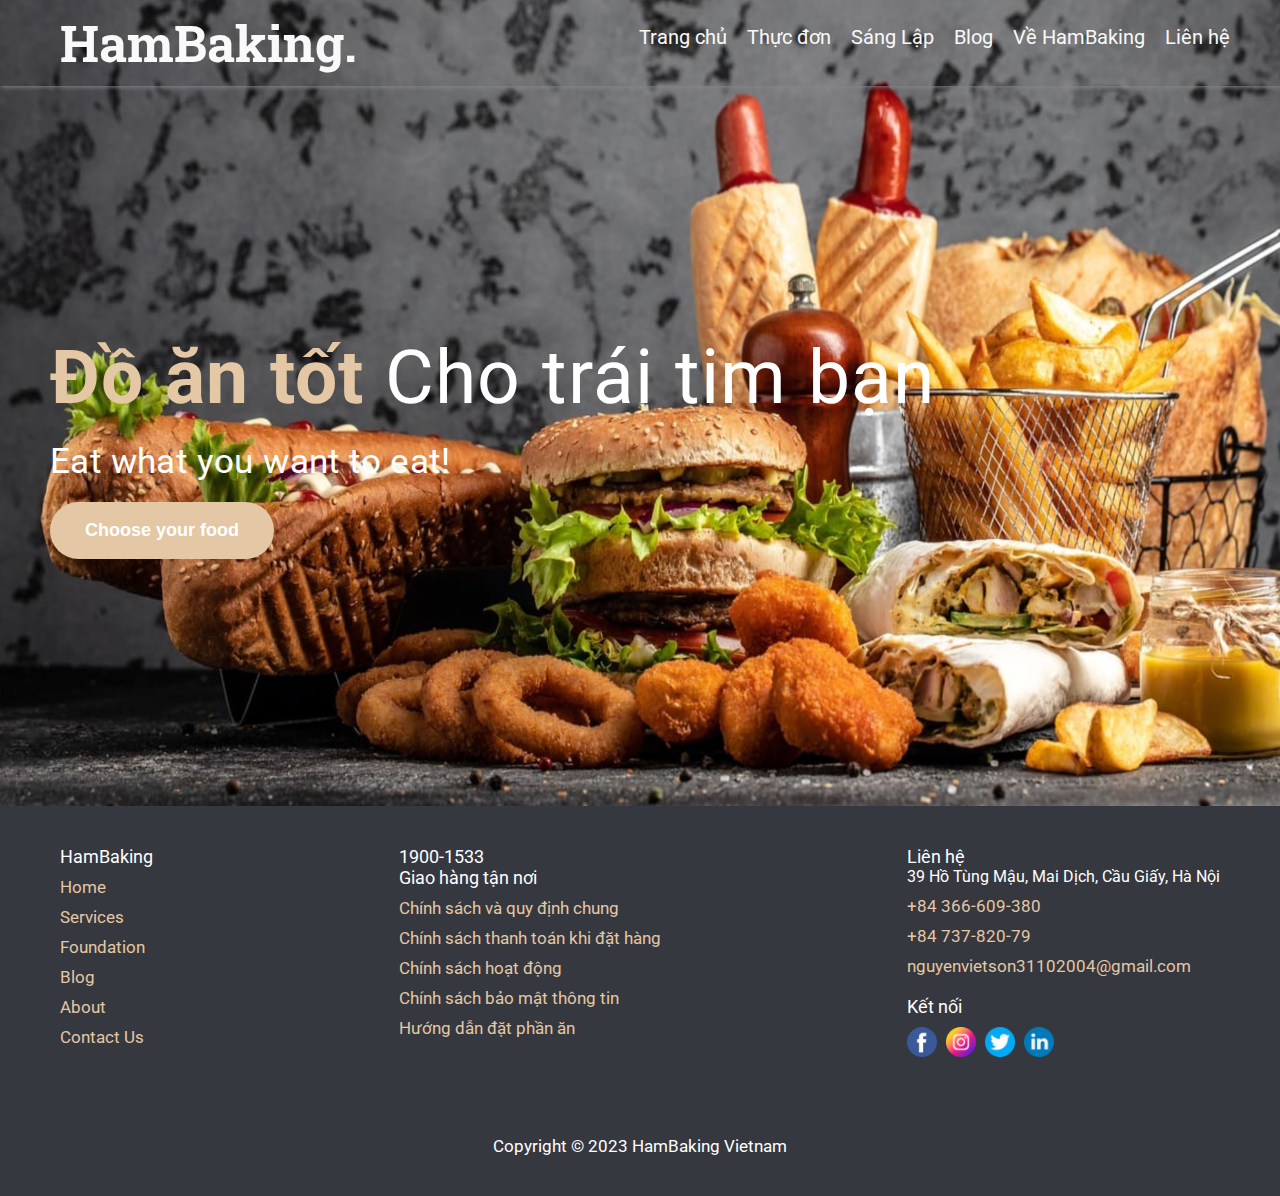
<file: doannhanh/index.html>
<!DOCTYPE html>
<html lang="en">
<head>
    <meta charset="UTF-8">
    <meta http-equiv="X-UA-Compatible" content="IE=edge">
    <meta name="viewport" content="width=device-width, initial-scale=1.0">
    <title>Document</title>

    <link rel="stylesheet" href="css/style.css">
    <link rel="stylesheet" href="css/services.css">
    
</head>
<body>
    
    <main>
    <!-- Navigation bar -->
    <header class="header">
        <!-- Logo -->
        <a href="index.html" class="logo">HamBaking.</a>

        <!-- Hamburger icon -->
        <input class="side-menu" type="checkbox" id="side-menu"/>
        <label class="hamburger" for="side-menu"><span class="hamburger-line"></span></label>

        <!-- Menu -->
        <nav class="nav">
            <ul class="menu">
                <li><a href="index.html">Trang chủ</a></li>
                <li><a href="services.html">Thực đơn</a> </li>
                <li><a href="attorneys.html">Sáng Lập</a></li>
                <li><a href="blog.html">Blog</a></li>
                <li><a href="about.html">Về HamBaking</a></li>
                <li><a href="contact.html">Liên hệ</a></li>
            </ul>
        </nav>
    </header>
    

    <section class="landing">
        <h3><span>Đồ ăn tốt </span>Cho trái tim bạn</h3>
        <p>Eat what you want to eat!</p>
        <button class="btn">Choose your food</button>
    </section>

    
        
    </main>


    <footer>
        <div class="container">
            <div>
                <p>HamBaking</p>
                <ul>
                    <li><a href="index.html">Home</a></li>
                    <li><a href="services.html">Services</a> </li>
                    <li><a href="attorneys.html">Foundation</a></li>
                    <li><a href="blog.html">Blog</a></li>
                    <li><a href="about.html">About</a></li>
                    <li><a href="contact.html">Contact Us</a></li>
                </ul>
            </div>

            <div>
                <p>1900-1533</p>
                <p>Giao hàng tận nơi</p>
                <ul>
                    <li><a href="#">Chính sách và quy định chung</a></li>
                    <li><a href="#">Chính sách thanh toán khi đặt hàng</a></li>
                    <li><a href="#">Chính sách hoạt động</a></li>
                    <li><a href="#">Chính sách bảo mật thông tin</a></li>
                    <li><a href="#">Hướng dẫn đặt phần ăn</a></li>
                </ul>
            </div>

            <div>
                <p>Liên hệ</p>
                <span>39 Hồ Tùng Mậu, Mai Dịch, Cầu Giấy, Hà Nội</span>
                <ul>
                    <li><a href="#">+84 366-609-380</a></li>
                    <li><a href="#">+84 737-820-79</a></li>
                    <li><a href="#">nguyenvietson31102004@gmail.com</a></li>
                </ul>

                <div class="social">
                    <p>Kết nối</p>
                    <a href="https://www.facebook.com/" target="_blank"><img src="images/facebook.png" alt=""></a>
                    <a href="https://www.instagram.com/" target="_blank"><img src="images/instagram.png" alt=""></a>
                    <a href="https://www.twitter.com/" target="_blank"><img src="images/twitter.png" alt=""></a>
                    <a href="https://www.linkedin.com/" target="_blank"><img src="images/linkedin.png" alt=""></a>
                </div>
            </div>
        </div>
        
        <p style="text-align: center; font-size: 17px; color:white; ">Copyright &copy; 2023 HamBaking Vietnam </p>
    </footer>

</body>
</html>
</file>
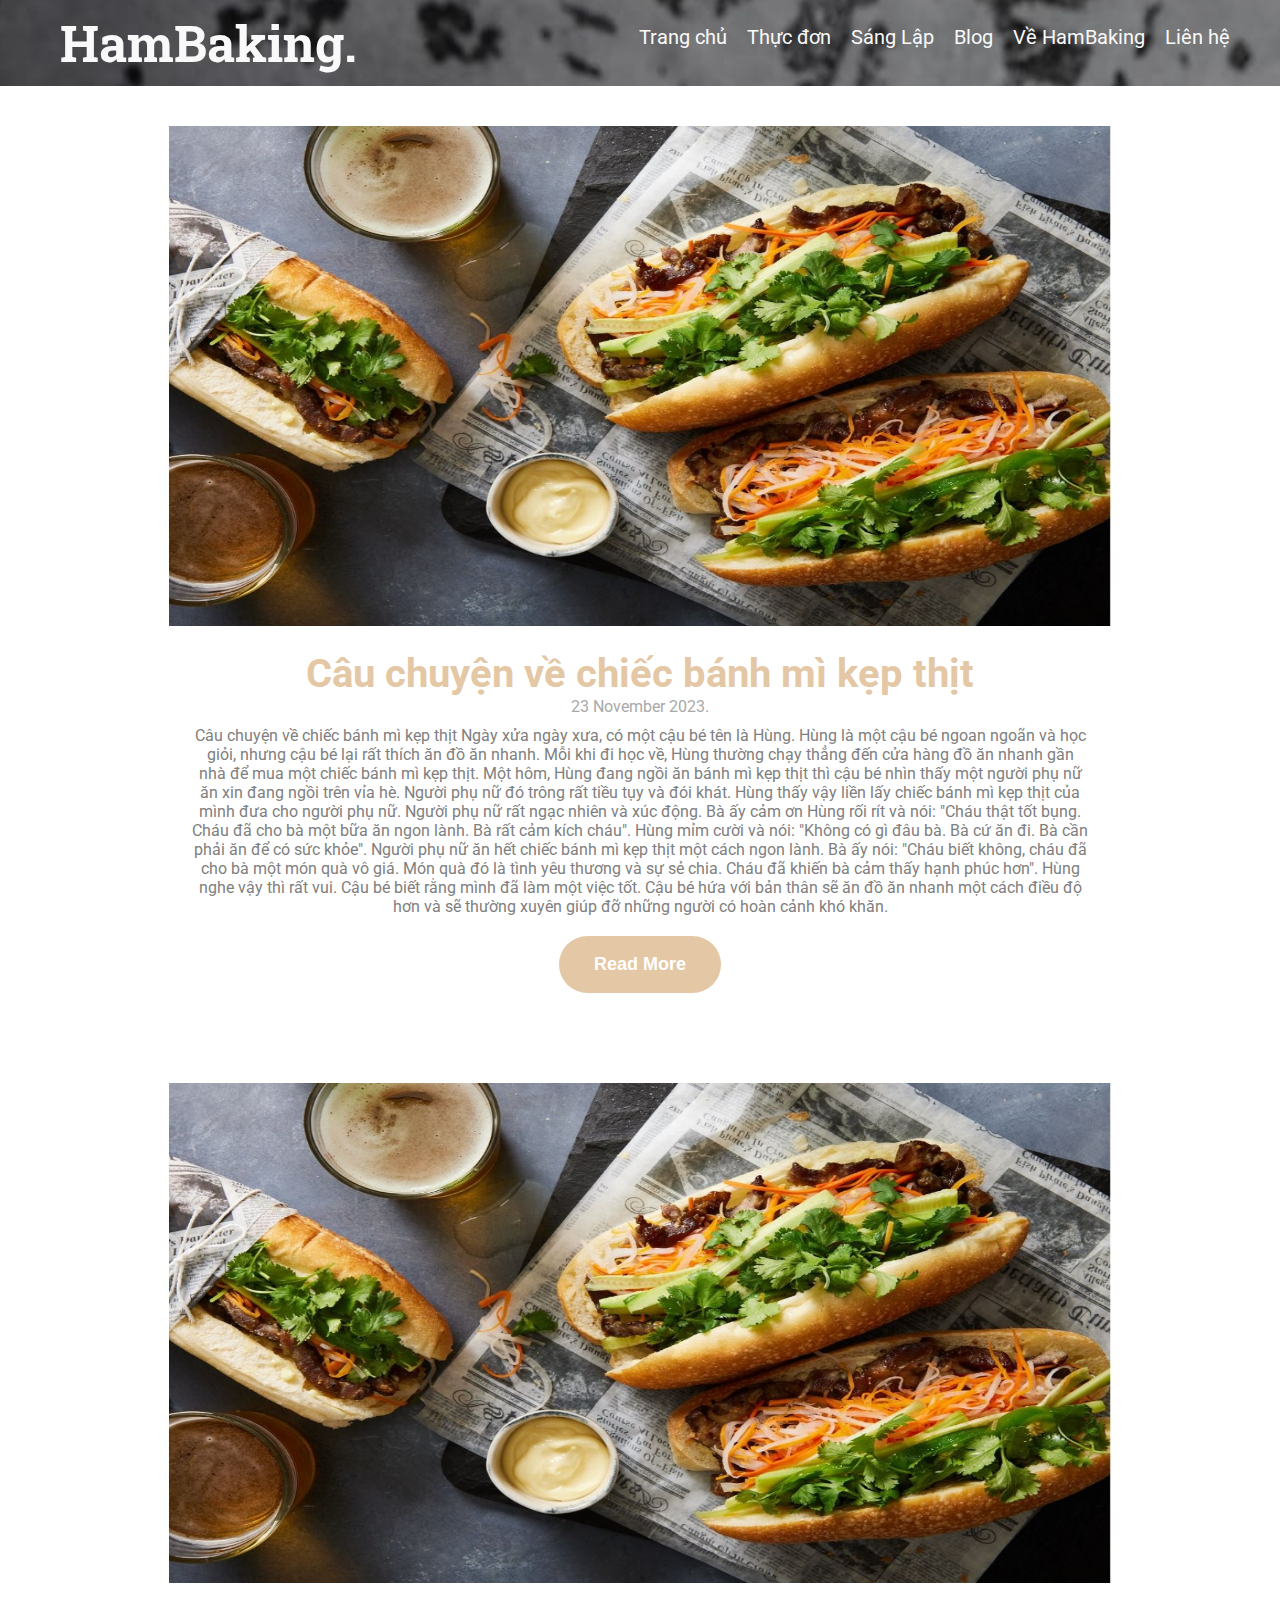
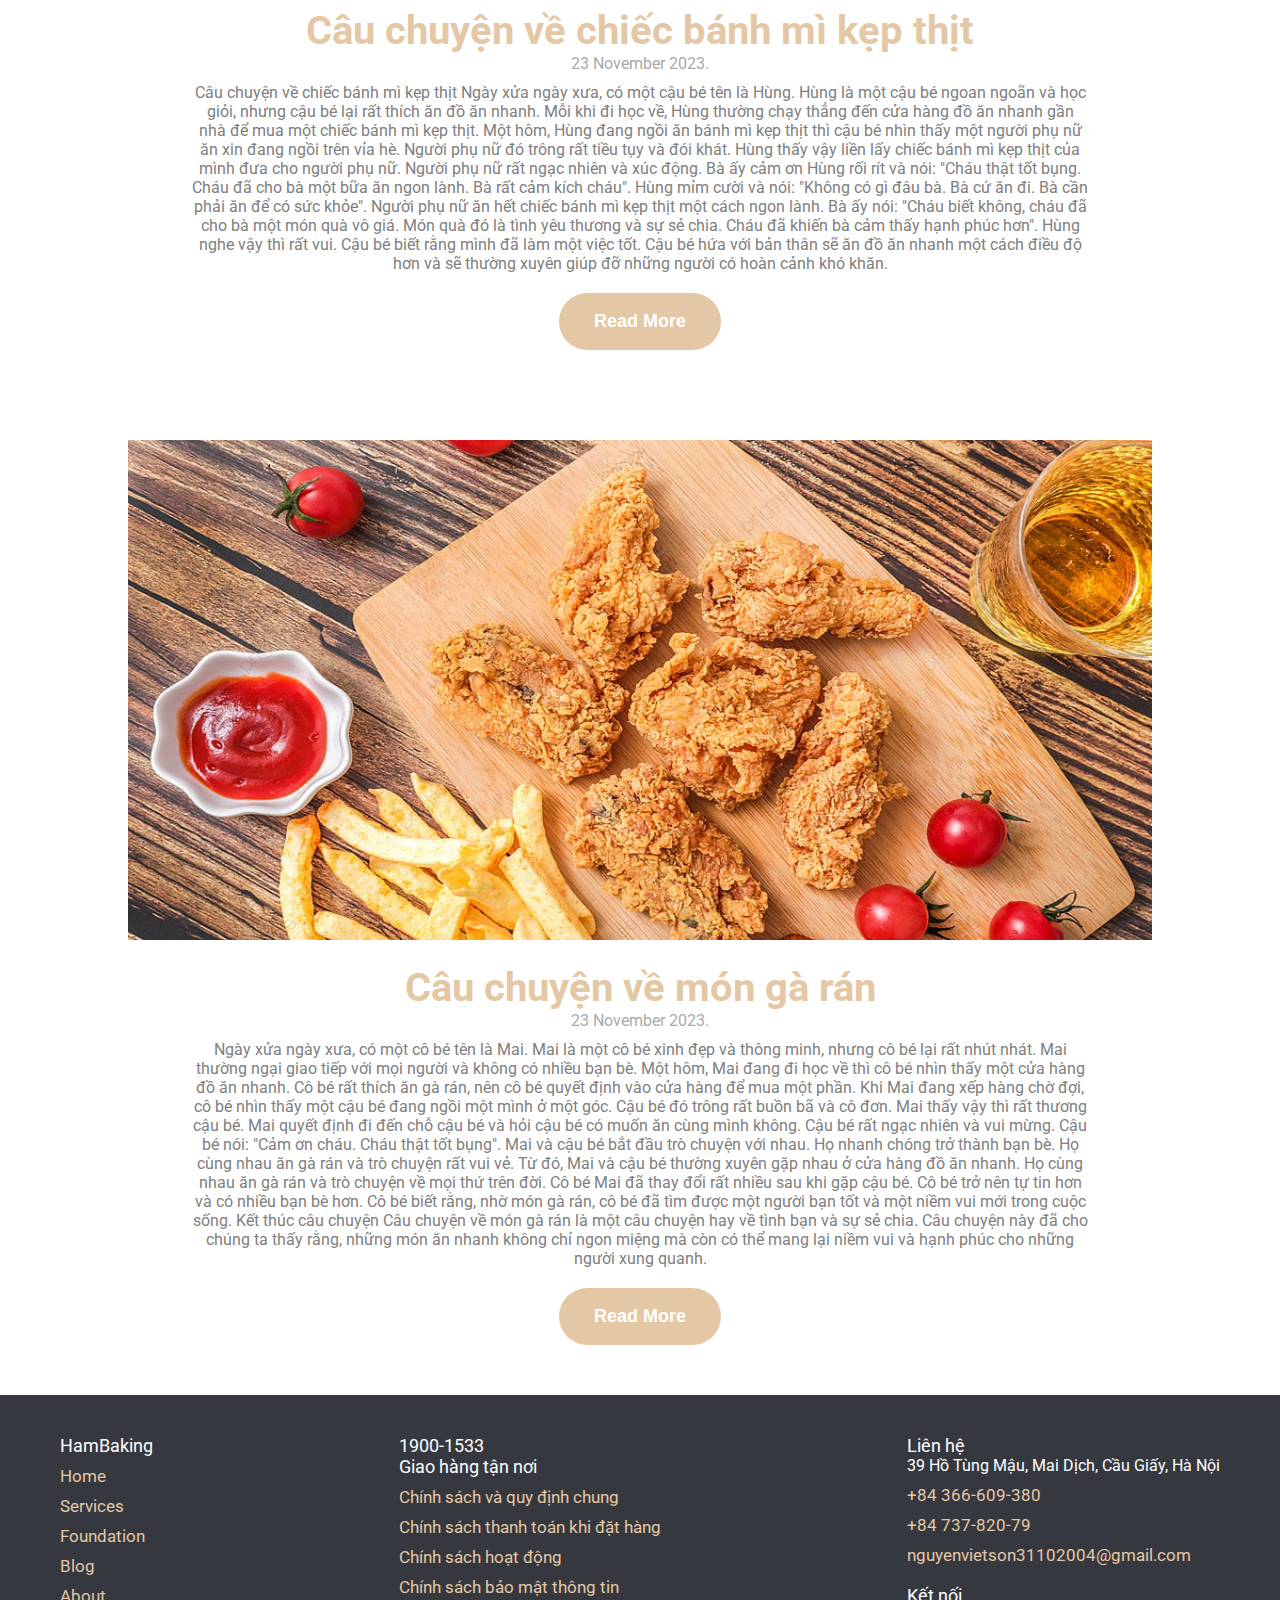
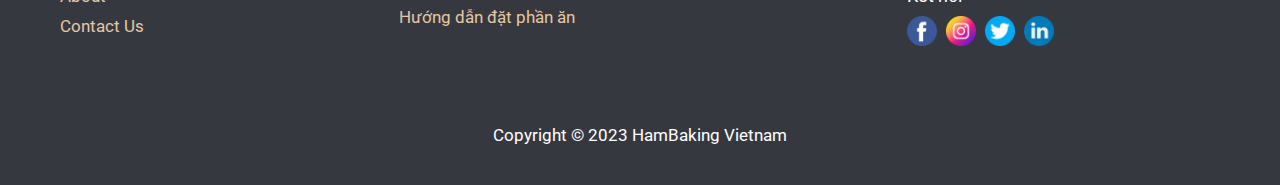
<file: doannhanh/blog.html>
<!DOCTYPE html>
<html lang="en">
<head>
    <meta charset="UTF-8">
    <meta http-equiv="X-UA-Compatible" content="IE=edge">
    <meta name="viewport" content="width=device-width, initial-scale=1.0">
    <title>Document</title>

    <link rel="stylesheet" href="css/style.css">

    <link rel="stylesheet" href="css/blog.css">

    
</head>
<body>
    
    <main>
    <!-- Navigation bar -->
    <header class="header">
        <!-- Logo -->
        <a href="index.html" class="logo">HamBaking.</a>

        <!-- Hamburger icon -->
        <input class="side-menu" type="checkbox" id="side-menu"/>
        <label class="hamburger" for="side-menu"><span class="hamburger-line"></span></label>

        <!-- Menu -->
        <nav class="nav">
            <ul class="menu">
                <li><a href="index.html">Trang chủ</a></li>
                <li><a href="services.html">Thực đơn</a> </li>
                <li><a href="attorneys.html">Sáng Lập</a></li>
                <li><a href="blog.html">Blog</a></li>
                <li><a href="about.html">Về HamBaking</a></li>
                <li><a href="contact.html">Liên hệ</a></li>
            </ul>
        </nav>
    </header>
    


    <section>

        <div class="blog-container"> 
            <img src="images/banh-mi-duong-pho-viet-nam-1400x875.jpg" alt="" width="50px" height="400px">
            <div class="blog-content">

                <h1 class="title">Câu chuyện về chiếc bánh mì kẹp thịt</h1>
                <span>23 November 2023.</span>
                <p>
                    Câu chuyện về chiếc bánh mì kẹp thịt
                    
                    Ngày xửa ngày xưa, có một cậu bé tên là Hùng. Hùng là một cậu bé ngoan ngoãn và học giỏi, nhưng cậu bé lại rất thích ăn đồ ăn nhanh. Mỗi khi đi học về, Hùng thường chạy thẳng đến cửa hàng đồ ăn nhanh gần nhà để mua một chiếc bánh mì kẹp thịt.
                    
                    Một hôm, Hùng đang ngồi ăn bánh mì kẹp thịt thì cậu bé nhìn thấy một người phụ nữ ăn xin đang ngồi trên vỉa hè. Người phụ nữ đó trông rất tiều tụy và đói khát. Hùng thấy vậy liền lấy chiếc bánh mì kẹp thịt của mình đưa cho người phụ nữ.
                    
                    Người phụ nữ rất ngạc nhiên và xúc động. Bà ấy cảm ơn Hùng rối rít và nói: "Cháu thật tốt bụng. Cháu đã cho bà một bữa ăn ngon lành. Bà rất cảm kích cháu".
                    
                    Hùng mỉm cười và nói: "Không có gì đâu bà. Bà cứ ăn đi. Bà cần phải ăn để có sức khỏe".
                    
                    Người phụ nữ ăn hết chiếc bánh mì kẹp thịt một cách ngon lành. Bà ấy nói: "Cháu biết không, cháu đã cho bà một món quà vô giá. Món quà đó là tình yêu thương và sự sẻ chia. Cháu đã khiến bà cảm thấy hạnh phúc hơn".
                    
                    Hùng nghe vậy thì rất vui. Cậu bé biết rằng mình đã làm một việc tốt. Cậu bé hứa với bản thân sẽ ăn đồ ăn nhanh một cách điều độ hơn và sẽ thường xuyên giúp đỡ những người có hoàn cảnh khó khăn.</p>
                <button class="btn">Read More</button>
            </div>
            
        </div>

        <div class="blog-container"> 
            <img src="images/banh-mi-duong-pho-viet-nam-1400x875.jpg" alt="" width="50px" height="400px">
            <div class="blog-content">

                <h1 class="title">Câu chuyện về chiếc bánh mì kẹp thịt</h1>
                <span>23 November 2023.</span>
                <p>
                    Câu chuyện về chiếc bánh mì kẹp thịt
                    
                    Ngày xửa ngày xưa, có một cậu bé tên là Hùng. Hùng là một cậu bé ngoan ngoãn và học giỏi, nhưng cậu bé lại rất thích ăn đồ ăn nhanh. Mỗi khi đi học về, Hùng thường chạy thẳng đến cửa hàng đồ ăn nhanh gần nhà để mua một chiếc bánh mì kẹp thịt.
                    
                    Một hôm, Hùng đang ngồi ăn bánh mì kẹp thịt thì cậu bé nhìn thấy một người phụ nữ ăn xin đang ngồi trên vỉa hè. Người phụ nữ đó trông rất tiều tụy và đói khát. Hùng thấy vậy liền lấy chiếc bánh mì kẹp thịt của mình đưa cho người phụ nữ.
                    
                    Người phụ nữ rất ngạc nhiên và xúc động. Bà ấy cảm ơn Hùng rối rít và nói: "Cháu thật tốt bụng. Cháu đã cho bà một bữa ăn ngon lành. Bà rất cảm kích cháu".
                    
                    Hùng mỉm cười và nói: "Không có gì đâu bà. Bà cứ ăn đi. Bà cần phải ăn để có sức khỏe".
                    
                    Người phụ nữ ăn hết chiếc bánh mì kẹp thịt một cách ngon lành. Bà ấy nói: "Cháu biết không, cháu đã cho bà một món quà vô giá. Món quà đó là tình yêu thương và sự sẻ chia. Cháu đã khiến bà cảm thấy hạnh phúc hơn".
                    
                    Hùng nghe vậy thì rất vui. Cậu bé biết rằng mình đã làm một việc tốt. Cậu bé hứa với bản thân sẽ ăn đồ ăn nhanh một cách điều độ hơn và sẽ thường xuyên giúp đỡ những người có hoàn cảnh khó khăn.</p>
                <button class="btn">Read More</button>
            </div>
            
        </div><div class="blog-container"> 
            <img src="images/pngtree-top-view-of-fried-chicken-set-image_1016686.jpg" alt="" width="50px" height="400px">
            <div class="blog-content">

                <h1 class="title">Câu chuyện về món gà rán</h1>
                <span>23 November 2023.</span>
                <p>
                    Ngày xửa ngày xưa, có một cô bé tên là Mai. Mai là một cô bé xinh đẹp và thông minh, nhưng cô bé lại rất nhút nhát. Mai thường ngại giao tiếp với mọi người và không có nhiều bạn bè.

Một hôm, Mai đang đi học về thì cô bé nhìn thấy một cửa hàng đồ ăn nhanh. Cô bé rất thích ăn gà rán, nên cô bé quyết định vào cửa hàng để mua một phần.

Khi Mai đang xếp hàng chờ đợi, cô bé nhìn thấy một cậu bé đang ngồi một mình ở một góc. Cậu bé đó trông rất buồn bã và cô đơn. Mai thấy vậy thì rất thương cậu bé.

Mai quyết định đi đến chỗ cậu bé và hỏi cậu bé có muốn ăn cùng mình không. Cậu bé rất ngạc nhiên và vui mừng. Cậu bé nói: "Cảm ơn cháu. Cháu thật tốt bụng".

Mai và cậu bé bắt đầu trò chuyện với nhau. Họ nhanh chóng trở thành bạn bè. Họ cùng nhau ăn gà rán và trò chuyện rất vui vẻ.

Từ đó, Mai và cậu bé thường xuyên gặp nhau ở cửa hàng đồ ăn nhanh. Họ cùng nhau ăn gà rán và trò chuyện về mọi thứ trên đời.

Cô bé Mai đã thay đổi rất nhiều sau khi gặp cậu bé. Cô bé trở nên tự tin hơn và có nhiều bạn bè hơn. Cô bé biết rằng, nhờ món gà rán, cô bé đã tìm được một người bạn tốt và một niềm vui mới trong cuộc sống.

Kết thúc câu chuyện

Câu chuyện về món gà rán là một câu chuyện hay về tình bạn và sự sẻ chia. Câu chuyện này đã cho chúng ta thấy rằng, những món ăn nhanh không chỉ ngon miệng mà còn có thể mang lại niềm vui và hạnh phúc cho những người xung quanh.


</p>
                <button class="btn">Read More</button>
            </div>
            
        </div>

        
        

    </section>

    </main>


    <footer>
        <div class="container">
            <div>
                <p>HamBaking</p>
                <ul>
                    <li><a href="index.html">Home</a></li>
                    <li><a href="services.html">Services</a> </li>
                    <li><a href="attorneys.html">Foundation</a></li>
                    <li><a href="blog.html">Blog</a></li>
                    <li><a href="about.html">About</a></li>
                    <li><a href="contact.html">Contact Us</a></li>
                </ul>
            </div>

            <div>
                <p>1900-1533</p>
                <p>Giao hàng tận nơi</p>
                <ul>
                    <li><a href="#">Chính sách và quy định chung</a></li>
                    <li><a href="#">Chính sách thanh toán khi đặt hàng</a></li>
                    <li><a href="#">Chính sách hoạt động</a></li>
                    <li><a href="#">Chính sách bảo mật thông tin</a></li>
                    <li><a href="#">Hướng dẫn đặt phần ăn</a></li>
                </ul>
            </div>

            <div>
                <p>Liên hệ</p>
                <span>39 Hồ Tùng Mậu, Mai Dịch, Cầu Giấy, Hà Nội</span>
                <ul>
                    <li><a href="#">+84 366-609-380</a></li>
                    <li><a href="#">+84 737-820-79</a></li>
                    <li><a href="#">nguyenvietson31102004@gmail.com</a></li>
                </ul>

                <div class="social">
                    <p>Kết nối</p>
                    <a href="https://www.facebook.com/" target="_blank"><img src="images/facebook.png" alt=""></a>
                    <a href="https://www.instagram.com/" target="_blank"><img src="images/instagram.png" alt=""></a>
                    <a href="https://www.twitter.com/" target="_blank"><img src="images/twitter.png" alt=""></a>
                    <a href="https://www.linkedin.com/" target="_blank"><img src="images/linkedin.png" alt=""></a>
                </div>
            </div>
        </div>
        
        <p style="text-align: center; font-size: 17px; color:white; ">Copyright &copy; 2023 HamBaking Vietnam </p>
    </footer>

</body>
</html>
</file>
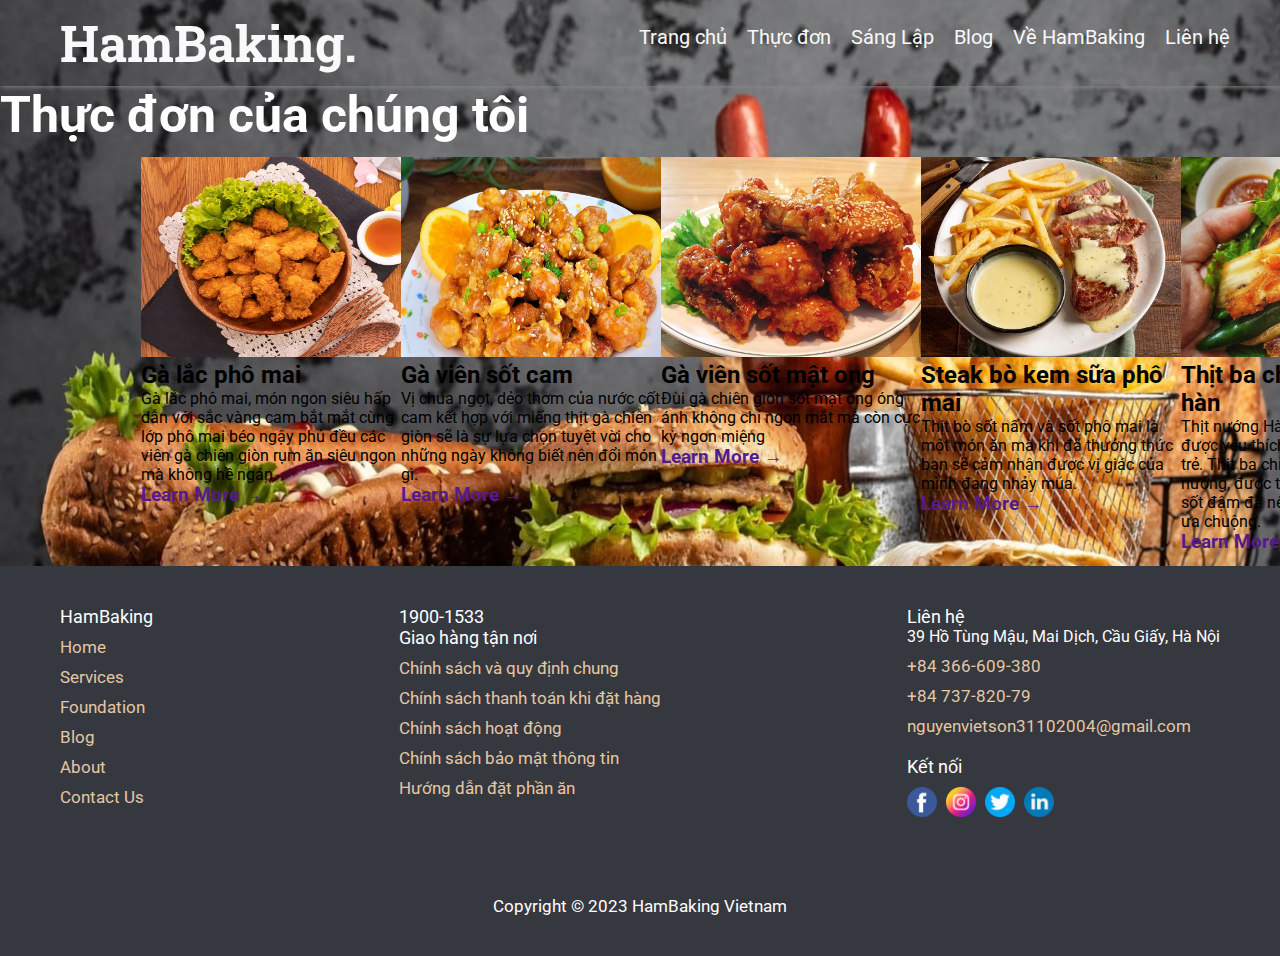
<file: doannhanh/services.html>
<!DOCTYPE html>
<html lang="en">
<head>
    <meta charset="UTF-8">
    <meta http-equiv="X-UA-Compatible" content="IE=edge">
    <meta name="viewport" content="width=device-width, initial-scale=1.0">
    <title>Document</title>

    <link rel="stylesheet" href="css/style.css">
    <link rel="stylesheet" href="css/services.css">
    
</head>
<body>
    
    <main>
    <!-- Navigation bar -->
    <header class="header">
        <!-- Logo -->
        <a href="index.html" class="logo">HamBaking.</a>

        <!-- Hamburger icon -->
        <input class="side-menu" type="checkbox" id="side-menu"/>
        <label class="hamburger" for="side-menu"><span class="hamburger-line"></span></label>

        <!-- Menu -->
        <nav class="nav">
            <ul class="menu">
                <li><a href="index.html">Trang chủ</a></li>
                <li><a href="services.html">Thực đơn</a> </li>
                <li><a href="attorneys.html">Sáng Lập</a></li>
                <li><a href="blog.html">Blog</a></li>
                <li><a href="about.html">Về HamBaking</a></li>
                <li><a href="contact.html">Liên hệ</a></li>
            </ul>
        </nav>
    </header>
    

    <section class="services">

        <h1 style="font-size: 50px; color: white;">Thực đơn của chúng tôi</h1>
        
        <div class="services-container">

            <div class="box">
                <img src="images/ga-lac-pho-mai.jpeg" style="width: 260px; height: 200px;">
                <h2>Gà lắc phô mai</h2>
                <p>Gà lắc phô mai, món ngon siêu hấp dẫn với sắc vàng cam bắt mắt cùng lớp phô mai béo ngậy phủ đều các viên gà chiên giòn rụm ăn siêu ngon mà không hề ngán.</p>
                <h3><a href="">Learn More →</a></h3>
            </div>
            <div class="box">
                <img src="images/maxresdefault.jpg" style="width: 260px; height: 200px;">
                <h2>Gà viên sốt cam</h2>
                <p>Vị chua ngọt, dẻo thơm của nước cốt cam kết hợp với miếng thịt gà chiên giòn sẽ là sự lựa chọn tuyệt vời cho những ngày không biết nên đổi món gì.</p>
                <h3><a href="">Learn More →</a></h3>
            </div>
            <div class="box">
                <img src="images/ga.jpg" style="width: 260px; height: 200px;">
                <h2>Gà viên sốt mật ong</h2>
                <p>Đùi gà chiên giòn sốt mật ong óng ánh không chỉ ngon mắt mà còn cực kỳ ngon miệng</p>
                <h3><a href="">Learn More →</a></h3>
            </div>
            <div class="box">
                <img src="images/cach-lam-beefsteak-sot-pho-mai-3.webp" style="width: 260px; height: 200px;">
                <h2>Steak bò kem sữa phô mai</h2>
                <p>Thịt bò sốt nấm và sốt phô mai là một món ăn mà khi đã thưởng thức bạn sẽ cảm nhận được vị giác của mình đang nhảy múa.</p>
                <h3><a href="">Learn More →</a></h3>
            </div>
            <div class="box">
                <img src="images/thit-ba-chi-nuong-han-quoc-sot-bbq-5.jpg" style="width: 260px; height: 200px;">
                <h2>Thịt ba chỉ nướng tương hàn</h2>
                <p>Thịt nướng Hàn Quốc là món ăn rất được yêu thích, đặc biệt với người trẻ. Thịt ba chỉ thường được dùng để nướng, được tẩm ướp với các loại sốt đậm đà nên hương vị rất được ưa chuộng.</p>
                <h3><a href="">Learn More →</a></h3>
            </div>
            <div class="box">
                <img src="images/tro-tai-lam-bap-pho-mai-dut-lo-thom-lung-beo-ngay-an-la-me-5ylg.jpg" style="width: 260px; height: 200px;">
                <h2>Bắp phô mai đút lò</h2>
                <p>Bắp xào là món ngon thơm ngọt rất quen thuộc với nhiều gia đình. Nhưng nếu bạn vừa thích ăn món ăn này lại vừa là tín đồ của phô mai thì đừng bỏ qua sự kết hợp độc đáo trong món bắp xào đút lò phô mai ngon tuyệt vời này nhé.</p>
                <h3><a href="">Learn More →</a></h3>
            </div>
            <div class="box">
                <img src="images/banh-gao-chien-lac-pho-mai.webp" style="width: 260px; height: 200px;">
                <h2>Tokbokki lắc phô mai</h2>
                <p>Món tokbokki truyền thống có vị cay ngọt với màu đỏ đặc trưng của sốt ớt. Tuy vậy, có rất nhiều biến tấu khác của tokbokki và không thể không kể đến đó là món bánh gạo tokbokki lắc phô mai.</p>
                <h3><a href="">Learn More →</a></h3>
            </div>
            <div class="box">
                <img src="images/upload-39-1652023970815.webp" style="width: 260px; height: 200px;">
                <h2>Tokbokki truyền thống</h2>
                <p>Từng thỏi bánh gạo mềm dẻo hòa trong nước sốt chuẩn vị Hàn Quốc của bánh gạo cay cay thơm ngon đậm đà hấp dẫn và hương thơm trưng quyến rũ.</p>
                <h3><a href="">Learn More →</a></h3>
            </div>
            <div class="box">
                <img src="images/my-y-pho-mai-thit-hun-khoi-1.jpg" style="width: 260px; height: 200px;">
                <h2>Mì phô mai thịt xông khói</h2>
                <p>Mì ý món ăn hấp dẫn với hương vị thơm ngon, béo ngậy đến từ nước Ý xinh đẹp.</p>
                <h3><a href="">Learn More →</a></h3>
            </div>
            <div class="box">
                <img src="images/Huong-dan-cach-lam-Bibimbap.jpg.webp" style="width: 260px; height: 200px;">
                <h2>Cơm trộn Hàn Quốc</h2>
                <p>Cơm trộn Hàn Quốc là món ăn đặc trưng trong nét văn hoá ẩm thực Hàn, hay còn được gọi là Bibimbap.</p>
                <h3><a href="">Learn More →</a></h3>
            </div>
            <div class="box">
                <img src="images/kimbap-là-gì1.png" style="width: 260px; height: 200px;">
                <h2>Kimbap truyền thống</h2>
                <p>Kimbap là một món ăn vô cùng phổ biến của ẩm thực Hàn Quốc. Đây là món ăn có thể dễ dàng thấy ở các bữa ăn hàng ngày của người Hàn, các buổi picnic, trên các bộ phim Hàn Quốc nổi tiếng…</p>
                <h3><a href="">Learn More →</a></h3>
            </div>
            <div class="box">
                <img src="images/Com-nam-rong-bien-de-lam-tre-em-nhin-thoi-la-da-me-tit-c1304a8ad9f74edfb5bf28b0a82ae95d-1647486617-43-width500height500.jpeg" style="width: 260px; height: 200px;">
                <h2>Cơm nắm rong biển thịt bằm</h2>
                <p>Nếu bạn đã ngán món cơm trắng thường ngày, hãy thử đổi vị với món cơm nắm rong biển thịt bằm nhé.</p>
                <h3><a href="">Learn More →</a></h3>
            </div>
        </div>
        

    </section>

    </main>


    <footer>
        <div class="container">
            <div>
                <p>HamBaking</p>
                <ul>
                    <li><a href="index.html">Home</a></li>
                    <li><a href="services.html">Services</a> </li>
                    <li><a href="attorneys.html">Foundation</a></li>
                    <li><a href="blog.html">Blog</a></li>
                    <li><a href="about.html">About</a></li>
                    <li><a href="contact.html">Contact Us</a></li>
                </ul>
            </div>

            <div>
                <p>1900-1533</p>
                <p>Giao hàng tận nơi</p>
                <ul>
                    <li><a href="#">Chính sách và quy định chung</a></li>
                    <li><a href="#">Chính sách thanh toán khi đặt hàng</a></li>
                    <li><a href="#">Chính sách hoạt động</a></li>
                    <li><a href="#">Chính sách bảo mật thông tin</a></li>
                    <li><a href="#">Hướng dẫn đặt phần ăn</a></li>
                </ul>
            </div>

            <div>
                <p>Liên hệ</p>
                <span>39 Hồ Tùng Mậu, Mai Dịch, Cầu Giấy, Hà Nội</span>
                <ul>
                    <li><a href="#">+84 366-609-380</a></li>
                    <li><a href="#">+84 737-820-79</a></li>
                    <li><a href="#">nguyenvietson31102004@gmail.com</a></li>
                </ul>

                <div class="social">
                    <p>Kết nối</p>
                    <a href="https://www.facebook.com/" target="_blank"><img src="images/facebook.png" alt=""></a>
                    <a href="https://www.instagram.com/" target="_blank"><img src="images/instagram.png" alt=""></a>
                    <a href="https://www.twitter.com/" target="_blank"><img src="images/twitter.png" alt=""></a>
                    <a href="https://www.linkedin.com/" target="_blank"><img src="images/linkedin.png" alt=""></a>
                </div>
            </div>
        </div>
        
        <p style="text-align: center; font-size: 17px; color:white; ">Copyright &copy; 2023 HamBaking Vietnam </p>
    </footer>

</body>
</html>
</file>
<file: doannhanh/css/style.css>
@import url('https://fonts.googleapis.com/css2?family=Roboto:wght@100;300;400;500;700;900&display=swap');
@import url('https://fonts.googleapis.com/css2?family=Roboto+Slab:wght@100;300;400;500&display=swap');

/* Reset */
*{
    margin: 0;
    padding: 0;
    box-sizing: border-box;
}

body{
    background-color: #f9f9f9;
    font-family: "Roboto", sans-serif;
}

a{
    text-decoration: none;
}

ul{
    list-style: none;
}

/* Header */
.header{
    background-color: #36383F;
    background: transparent;
    box-shadow: 1px 1px 5px 0px #85888C;
    top: 0;
    width: 100%;
}

/* Logo */
.logo{
    display: inline-block;
    font-family: 'Roboto Slab', serif;
    font-weight: bold;
    color: #f9f9f9;
    font-size: 50px;
    padding: 10px 0;
    margin-left: 20px;

}

/* Nav menu */
.nav{
    width: 100%;
    height: 100%;
    position: fixed;
    background-color: #36383F;
    overflow: hidden;
    
}

.menu a{
    display: block;
    font-size: 20px;
    padding: 25px 10px;
    color: #f9f9f9;

}

.menu a:hover{
    background-color: #85888C;
}

.nav{
    max-height: 0;
    transition: max-height .5s ease-out;
}

/* Menu Icon */

.hamburger{
    cursor: pointer;
    float: right;
    padding: 40px 20px;
}


.hamburger-line {
    background: #f9f9f9;
    display: block;
    height: 2px;
    position: relative;
    width: 24px;
    
}

.hamburger-line::before,
.hamburger-line::after{
    background: #f9f9f9;
    content: '';
    display: block;
    height: 100%;
    position: absolute;
    transition: all .2s ease-out;
    width: 100%;
}

.hamburger-line::before{
    top: 5px;
}

.hamburger-line::after{
    top: -5px;
}


.side-menu {
    display: none;
}

/* Toggle menu icon */

.side-menu:checked ~ nav{
    max-height: 100%;
    z-index: 1;
}

.side-menu:checked ~ .hamburger .hamburger-line {
    background: transparent;
}

.side-menu:checked ~ .hamburger .hamburger-line::before {
    transform: rotate(-45deg);
    top:0;

}

.side-menu:checked ~ .hamburger .hamburger-line::after {
    transform: rotate(45deg);
    top:0;
}

main{
    background: url(../images/bg-img.jpeg);
    height: 100%;
    background-size: cover;

}

/* Landing Section */

.landing {
    padding: 0 20px;
    height: 80vh;
    display: table-cell;
    vertical-align: middle;
    
}

.landing h3 span{
    font-weight: bolder;
    font-size: 50px;
    color: #e4c7a4;
}

.landing h3{
    font-size: 50px;
    font-weight: normal;
    color: white;
    letter-spacing: 1px;
}

.landing p{
    margin-top: 20px;
    font-size: 20px;
    color: white;
    letter-spacing: 0.3px;
}

.btn{
    margin-top: 20px;
    color: white;
    font-size: 14px;
    font-weight: bold;
    background-color: #e4c7a4;
    padding: 15px 30px;
    border-radius: 30px;
    border: none;
    cursor: pointer;
}

.btn:hover{
    background-color: #c8ae8e;
}

/* Footer */

footer{
    padding: 40px 20px;
    background-color: #36383F;
}

footer div{
    margin-bottom: 25px;
}

footer div p{
    font-size: 18px;
    color: white;
}

footer div span{
    font-size: 16px;
    color: white;
}

footer div ul li{
    cursor: pointer;
    padding-top: 10px;
}

footer div ul li a{
    font-size: 17px;
    color: #e4c7a4;
}

footer .social{
    margin-top: 20px;
}


footer .social img{
    width: 30px;
    margin-top: 10px;
    margin-right: 5px;
}

footer .social img:hover{
    opacity: 0.7;
}



.success{
    color: green;
}
.error{
    color: red;
}



/* Responsiveness */

@media (min-width: 790px) {
    .header{
        padding: 0 40px;
    }

    .nav{
        max-height: none;
        top: 0;
        position: relative;
        float: right;
        width: fit-content;
        background-color: transparent;
    }

    .menu li{
        float: left;
    }

    .menu a:hover{
        background-color: transparent;
        color: #cacccf;
        
    }
    
    .hamburger{
        display: none;
    }

    /* Landing */

    .landing{
        padding: 0 50px;
    }
    
    .landing h3 span{
        font-size: 75px;
    }
    
    .landing h3{
        font-size: 75px;
        letter-spacing: 1.25px;
    }
    
    .landing p{
        font-size: 35px;
        letter-spacing: 0.4px;
    }
    
    .btn{
        font-size: 18px;
        padding: 18px 35px;
        border-radius: 35px;
    }


    /* footer */

    footer .container{
        padding: 0 40px;
        display: flex;
        justify-content: space-between;
    }


}
</file>
<file: doannhanh/css/services.css>
.food-menu {
    padding: 4%;
}
.services-container {
    display: flex;
    width: 80%;
    margin: 0 auto;
    padding: 1%;
}
.text-center {
    text-align: center;
    font-size: 200%;
}
.food-menu-box {
    width: 28%;
    padding: 2%;
    margin: 1%;
    background-color: antiquewhite;
    border-radius: 15px;
    float: left;
}
.img-curve{
    border-radius: 15px;
}
.food-menu-img {
    width: 100%;
    float: left;
}
.food-menu-desc{
    width: 70%;
    float: left;
    margin-left: 8%;
}

.food-price{
    font-size: 1.2rem;
    margin: 2% 0;
}
.food-detail{
    font-size: 1rem;
    color: #747d8c;
}
.btn1{
    padding: 1%;
    border: none;
    font-size: 1rem;
    border-radius: 5px;
}
.btn-primary{
    background-color: #ff6b81;
    color: white;
    cursor: pointer;
}
</file>
<file: doannhanh/css/blog.css>
.blog-container{
    padding-top: 20px;
    background-color: white;
    text-align: center;
}

.blog-content{
    width: 70%;
    margin: 0 auto;
    padding-bottom: 50px;
    
}

.blog-content .title{
    margin-top: 20px;
    color: #e4c7a4;
    font-size: 40px;

}

.blog-content h3, span{
    margin-bottom: 10px;
    color:  darkgray;
}

.blog-content p{
    margin-top: 10px;
    color: gray;
}

@media (min-width: 790px) {
    .blog-container{
        padding-top: 40px;
        
    }

    .blog-container img{
        width: 80%;
        height: 500px;
    }
}
</file>
